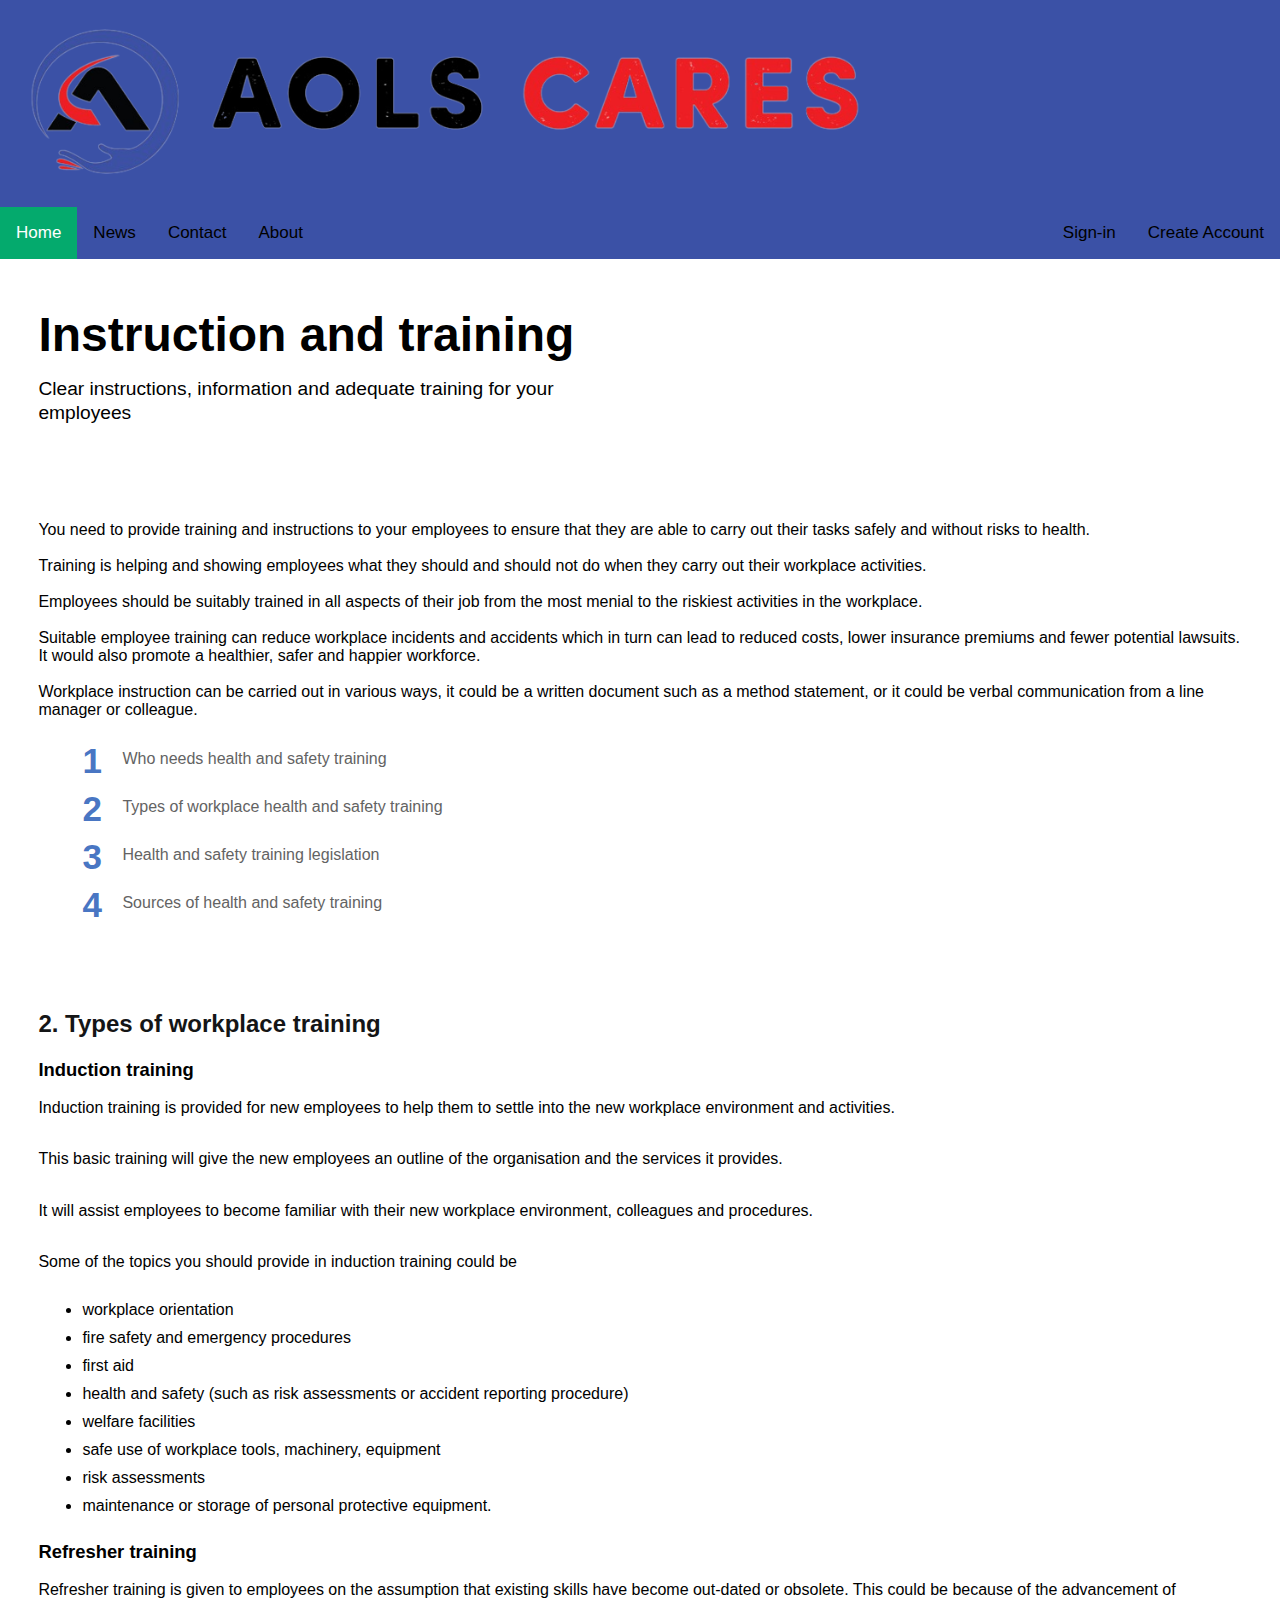
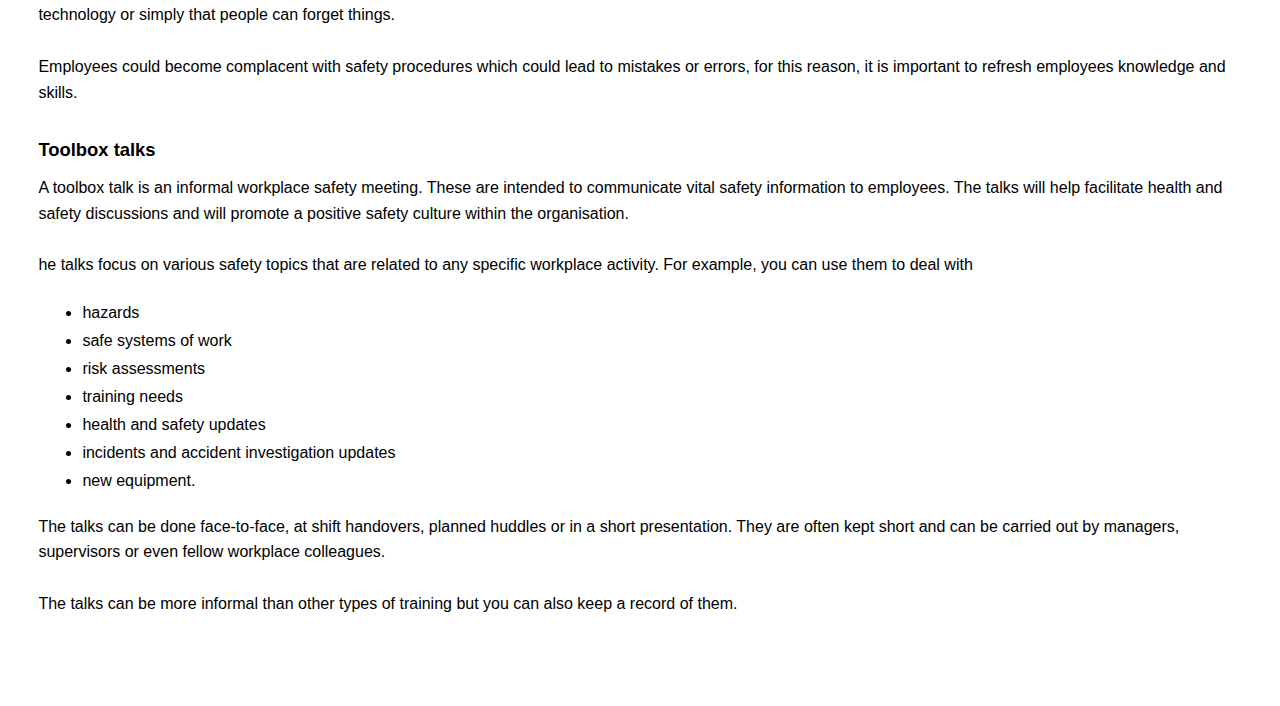
<file: index.html>
<!DOCTYPE html>
<html lang="en">
<head>
    <meta charset="UTF-8">
    <meta http-equiv="X-UA-Compatible" content="IE=edge">
    <meta name="viewport" content="width=device-width, initial-scale=1.0">
    <link rel="stylesheet" href="drawer.css">
    <link rel="stylesheet" href="style.css">
    <script type="module" src="drawer.js"></script>
    <title>Document</title>
</head>
<body>
    <!-- The sidebar -->
    <div id="header">
        <img id="header-img" src="Images/WhatsApp_Image_2022-06-06_at_1.02.49_PM__1_-removebg-preview.png" alt="">
    <div id="bar" style="display: flex; justify-content: space-between;">
<div id="mySidenav" class="sidenav">
    <a href="javascript:void(0)" class="closebtn" id="closebtn">&times;</a>
    <a class="active" href="#home">Home</a>
    <a href="#news">News</a>
    <a href="#contact">Contact</a>
    <a href="#about">About</a>

  </div> 
  <span id="openbtn"><img src="Images/ic_dehaze_white.png" alt=""></span>
  <div id="account">
    <a href="">Sign-in</a>
    <a href="">Create Account</a>
</div>
</div>
</div>

  <!-- Page content -->
  <div class="content">
    <div id="content-head">
        <div class="wrap">
            <div>
        <h1 id="head">Instruction and training</h1>
        <h2 id="sub-head">Clear instructions, information and adequate training for your employees</h2>
    </div>
</div>
</div>

<div id="context">
    <div class="wrap">
        <div>
    <p>You need to provide training and instructions to your employees to ensure that they are able to carry out their tasks safely and without risks to health. 
<br><br>
    Training is helping and showing employees what they should and should not do when they carry out their workplace activities. 
    <br><br>
    Employees should be suitably trained in all aspects of their job from the most menial to the riskiest activities in the workplace.
    <br><br>
    Suitable employee training can reduce workplace incidents and accidents which in turn can lead to reduced costs, lower insurance premiums and fewer potential lawsuits. It would also promote a healthier, safer and happier workforce. 
    <br><br>
    Workplace instruction can be carried out in various ways, it could be a written document such as a method statement, or it could be verbal communication from a line manager or colleague.</p>



<ol id="guide-nav">
    <li>
        <a title="Who needs health and safety training" href=# class="guide__nav-link">
            <span>Who needs health and safety training</span>
        </a>
    </li>
    <li>
        <a title="Types of workplace health and safety training" href=# class="guide__nav-link">
            <span>Types of workplace health and safety training</span>
        </a>
    </li>
    <li>
        <a title="Health and safety training legislation" href=# class="guide__nav-link">
            <span>Health and safety training legislation</span>
        </a>
    </li>
    <li>
        <a title="Sources of health and safety training" href=# class="guide__nav-link">
            <span>Sources of health and safety training</span>
        </a>
    </li>
</ol>

<div id="write-up" style="display:inline">
    <h2>2. Types of workplace training</h2>
    <h3>Induction training</h3>
    <p>Induction training is provided for new employees to help them to settle into the new workplace environment and activities.</p><p>This basic training will give the new employees an outline of the organisation and the services it provides.</p><p>It will assist employees to become familiar with their new workplace environment, colleagues and procedures.&nbsp;</p>
    <p>Some of the topics you should provide in induction training could be</p>
    
    <ul>
        <li>workplace orientation</li>
        <li>fire safety and emergency procedures</li>
        <li>first aid</li><li>health and safety (such as risk assessments or accident reporting procedure)<br></li>
        <li>welfare facilities</li>
        <li>safe use of workplace tools, machinery, equipment</li>
        <li>risk assessments</li>
        <li>maintenance or storage of personal protective equipment.</li>
    </ul>

   
    <h3>Refresher training</h3>
    <p>
        Refresher training is given to employees on the assumption that existing skills have become out-dated or obsolete. This could be because of the advancement of technology or simply that people can forget things.
    </p>
    <p>
        Employees could become complacent with safety procedures which could lead to mistakes or errors, for this reason, it is important to refresh employees knowledge and skills.
    </p>

<h3>Toolbox talks</h3>
<p>
    A toolbox talk is an informal workplace safety meeting. These are intended to communicate vital safety information to employees. The talks will help facilitate health and safety discussions and will promote a positive safety culture within the organisation.
</p>
<p>
    he talks focus on various safety topics that are related to any specific workplace activity. For example, you can use them to deal with
</p>

<ul>
    <li>hazards</li>
    <li>safe systems of work</li>
    <li>risk assessments</li>
    <li>training needs</li>
    <li>health and safety updates</li>
    <li>incidents and accident investigation updates</li>
    <li>new equipment.</li>
</ul>

<p>
    The talks can be done face-to-face, at shift handovers, planned huddles or in a short presentation. They are often kept short and can be carried out by managers, supervisors or even fellow workplace colleagues.
</p>
    <p>
        The talks can be more informal than other types of training but you can also keep a record of them.
    </p>
</div>
</div>
</div>
</div>
</body>
</html>
</file>
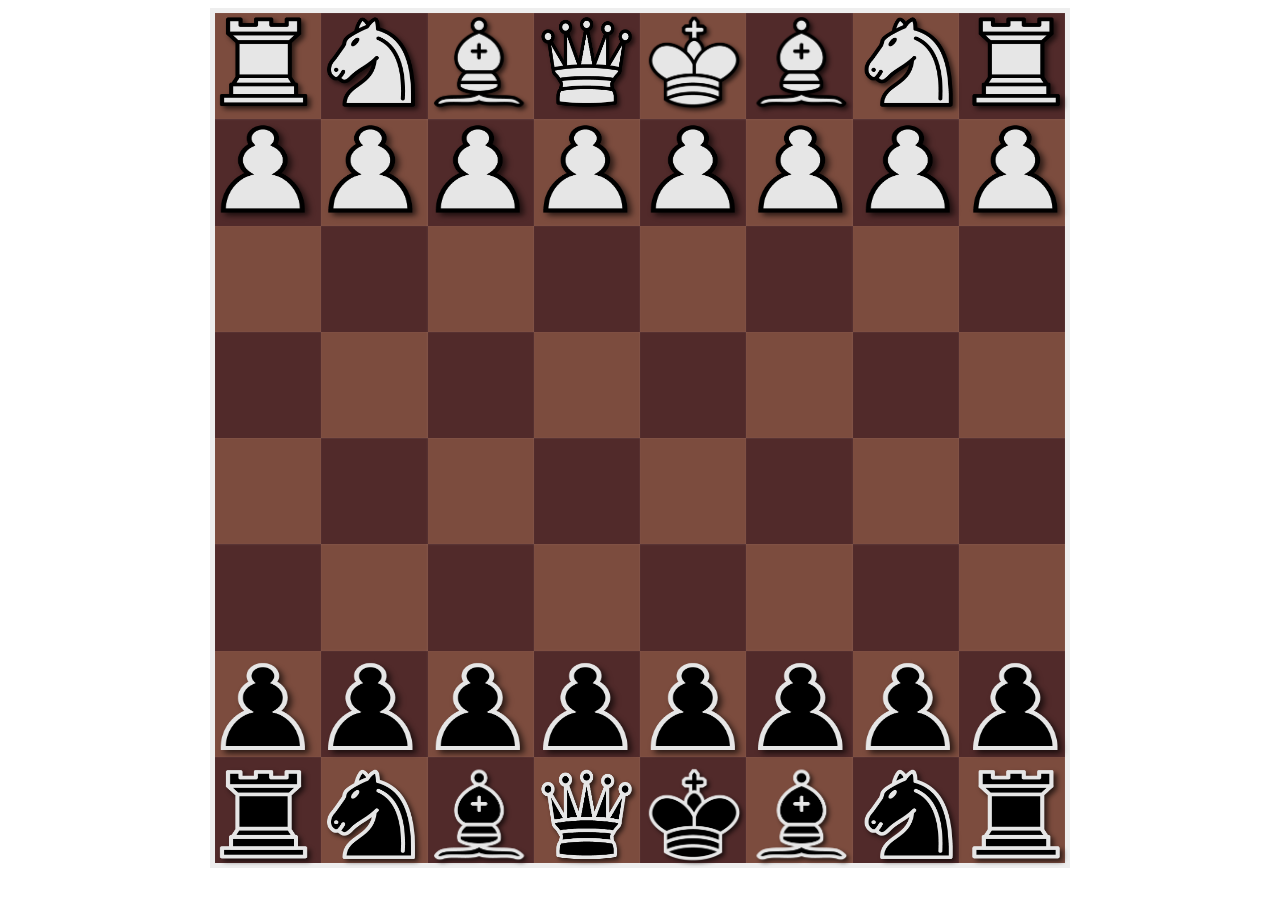
<file: Canvas Chess Game/index.html>
<!DOCTYPE html>
<html lang="en">
  <head>
    <meta charset="UTF-8" />
    <meta http-equiv="X-UA-Compatible" content="IE=edge" />
    <meta name="viewport" content="width=device-width, initial-scale=1.0" />
    <title>Document</title>
    <style>
      @font-face {
        font-family: "CustomFont";
        src: url("./Resources/PressStart2P-Regular.ttf") format("truetype");
      }
      body {
        display: flex;
        flex-direction: column;
        align-items: center;
      }
    </style>
  </head>
  <body>
    <canvas id="gameScreen"></canvas>
    <script src="GameBody.js"></script>
    <script src="piecesData.js"></script>
    <script src="Pieces.js"></script>
    <script src="getPieceMovementHint.js"></script>
    <script src="TouchListener.js"></script>
    <script src="MouseListener.js"></script>
    <script src="Game.js"></script>
    <script src="index.js"></script>
  </body>
</html>
</file>
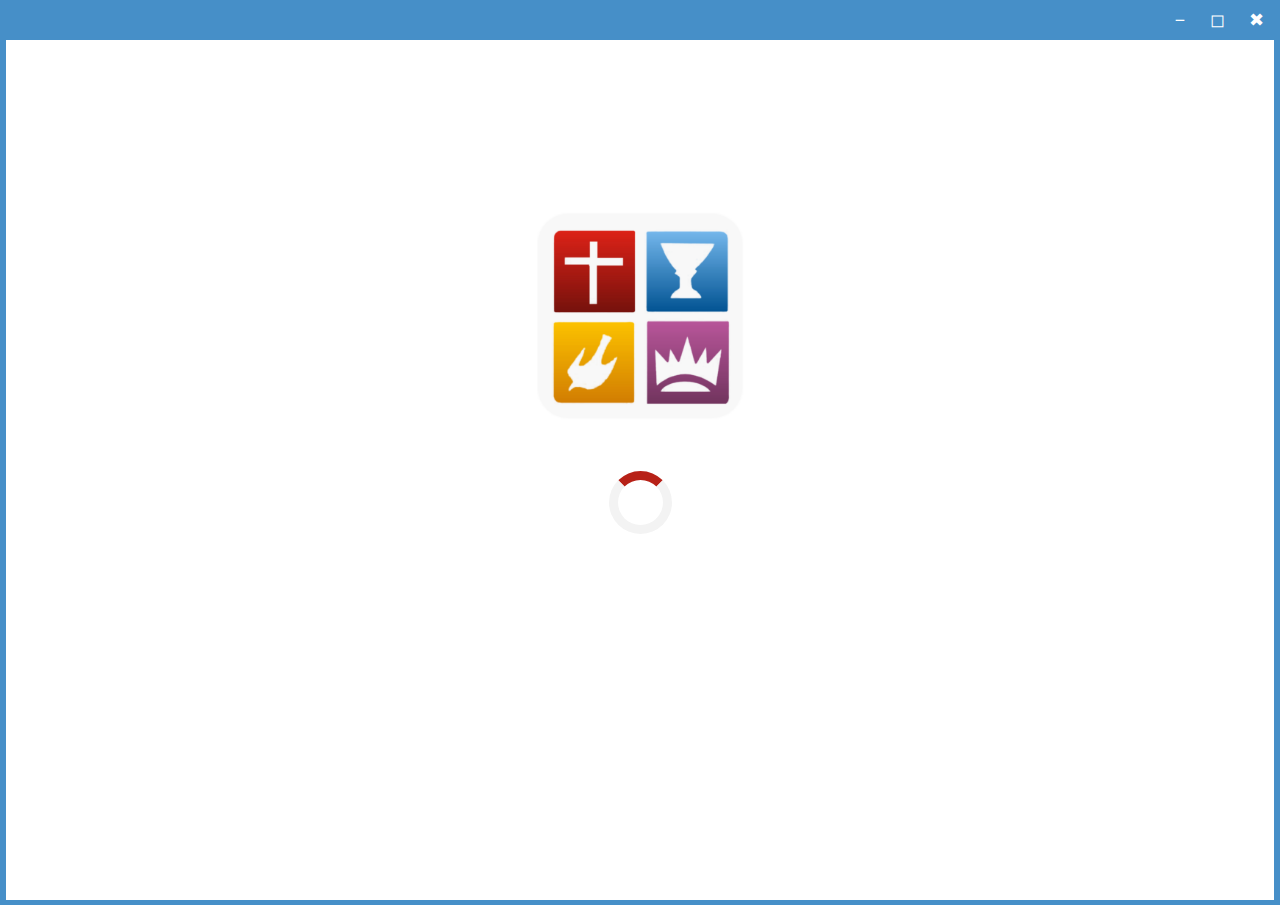
<file: Fgc-Admin/index.html>
<!DOCTYPE html>
<html lang="en">
<head>
    <meta charset="UTF-8">
    <meta http-equiv="X-UA-Compatible" content="IE=edge">
    <meta name="viewport" content="width=device-width, initial-scale=1.0">
    <title>Document</title>
    <link rel="stylesheet" href="index.css">
    <script src="index.js"></script>
    <script src="appFunctions.js" defer type="module"></script>
</head>
<body>
    <div id="body">
        <nav id="top_nav">
            <div class="left-nav">
            </div>
            <div class="right-nav">
              <span class="nav-link" id="minimize">&minus;</span>
              <span class="nav-link" id="maximize">&EmptySmallSquare;</span>
              <span class="nav-link" id="close-app">&#10006;</span>
            </div>
        </nav>
        <div id="main-body">
<img src="Icons/logo_2.png" alt="">
<div id="loader"></div>
        </div>
    </div>
</body>
</html>
</file>
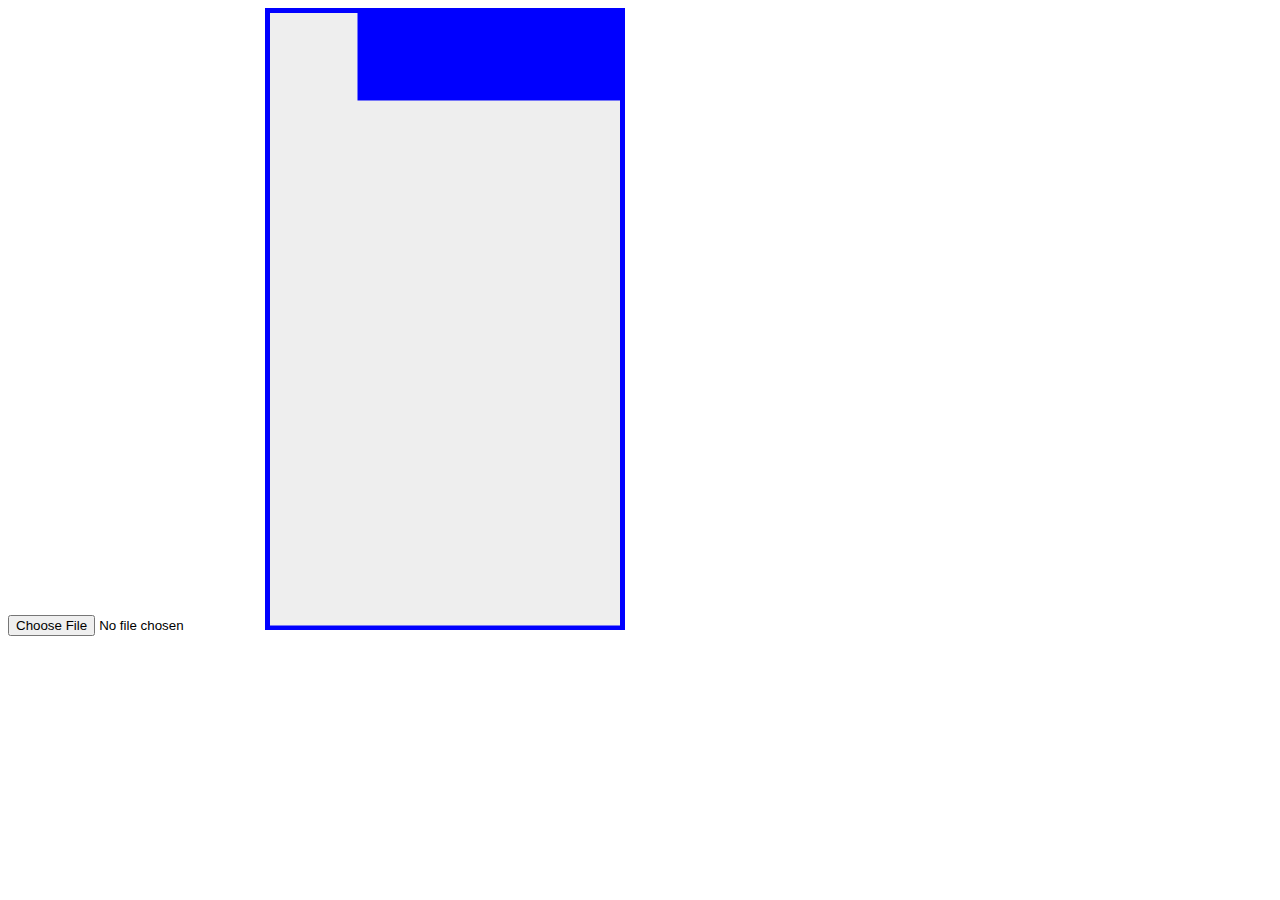
<file: Image Slide Puzzle/index.html>
<!DOCTYPE html>
<html lang="en">
  <head>
    <meta charset="UTF-8" />
    <meta http-equiv="X-UA-Compatible" content="IE=edge" />
    <meta name="viewport" content="width=device-width, initial-scale=1.0" />
    <title>Document</title>
  </head>
  <body>
    <input type="file" name="Pick Image" id="imagePicker" />
    <canvas id="gameScreen"></canvas>
    <script src="GameBody.js"></script>
    <script src="Tiles.js"></script>
    <script src="TouchListener.js"></script>
    <script src="MouseListener.js"></script>
    <script src="Game.js"></script>
    <script src="index.js"></script>
  </body>
</html>
</file>
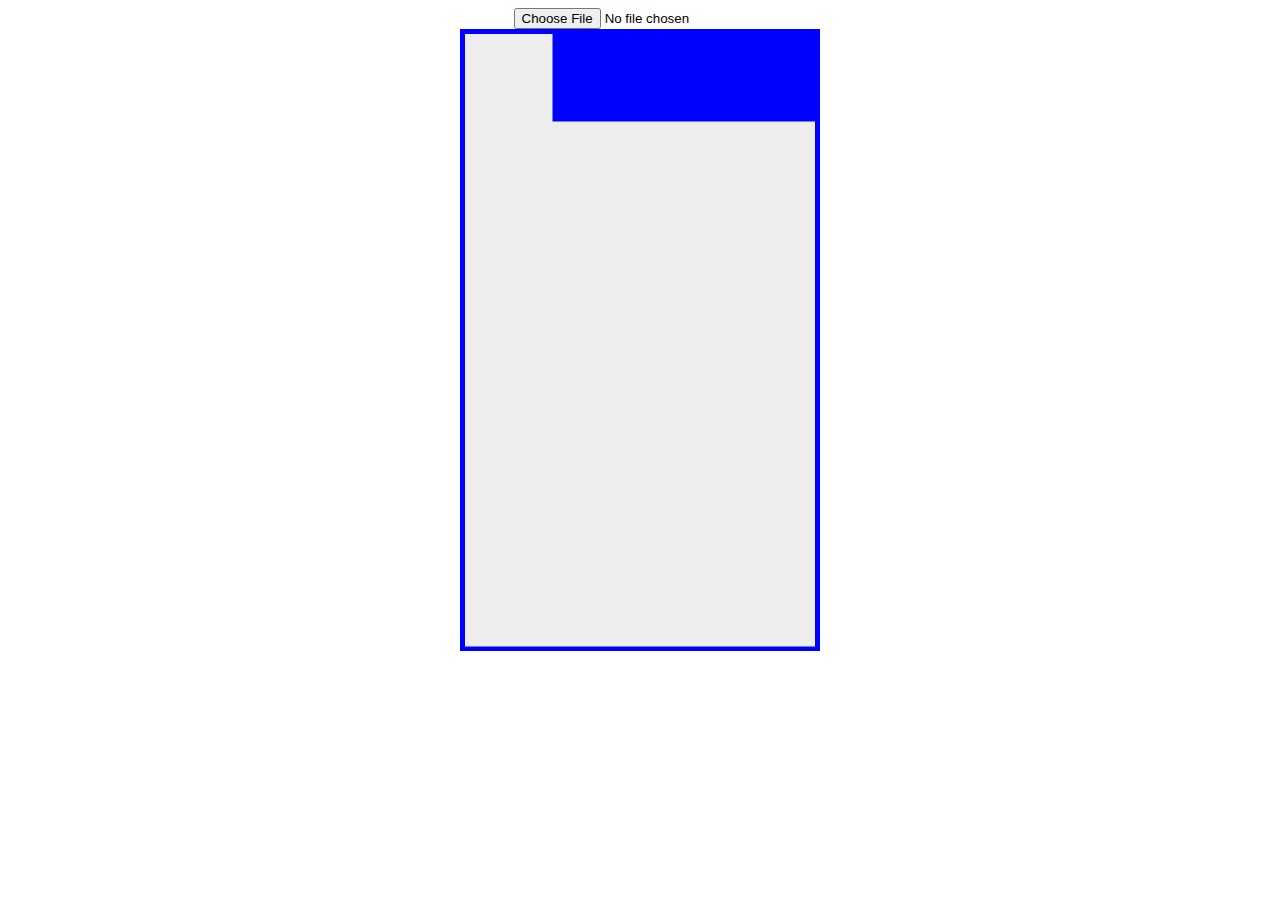
<file: Image Slide Puzzle/Image Slide Puzzle/index.html>
<!DOCTYPE html>
<html lang="en">
  <head>
    <meta charset="UTF-8" />
    <meta http-equiv="X-UA-Compatible" content="IE=edge" />
    <meta name="viewport" content="width=device-width, initial-scale=1.0" />
    <title>Document</title>
    <style>
      body {
        display: flex;
        flex-direction: column;
        align-items: center;
      }
    </style>
  </head>
  <body>
    <input type="file" name="Pick Image" id="imagePicker" />
    <canvas id="gameScreen"></canvas>
    <script src="GameBody.js"></script>
    <script src="Tiles.js"></script>
    <script src="TouchListener.js"></script>
    <script src="MouseListener.js"></script>
    <script src="Game.js"></script>
    <script src="index.js"></script>
  </body>
</html>
</file>
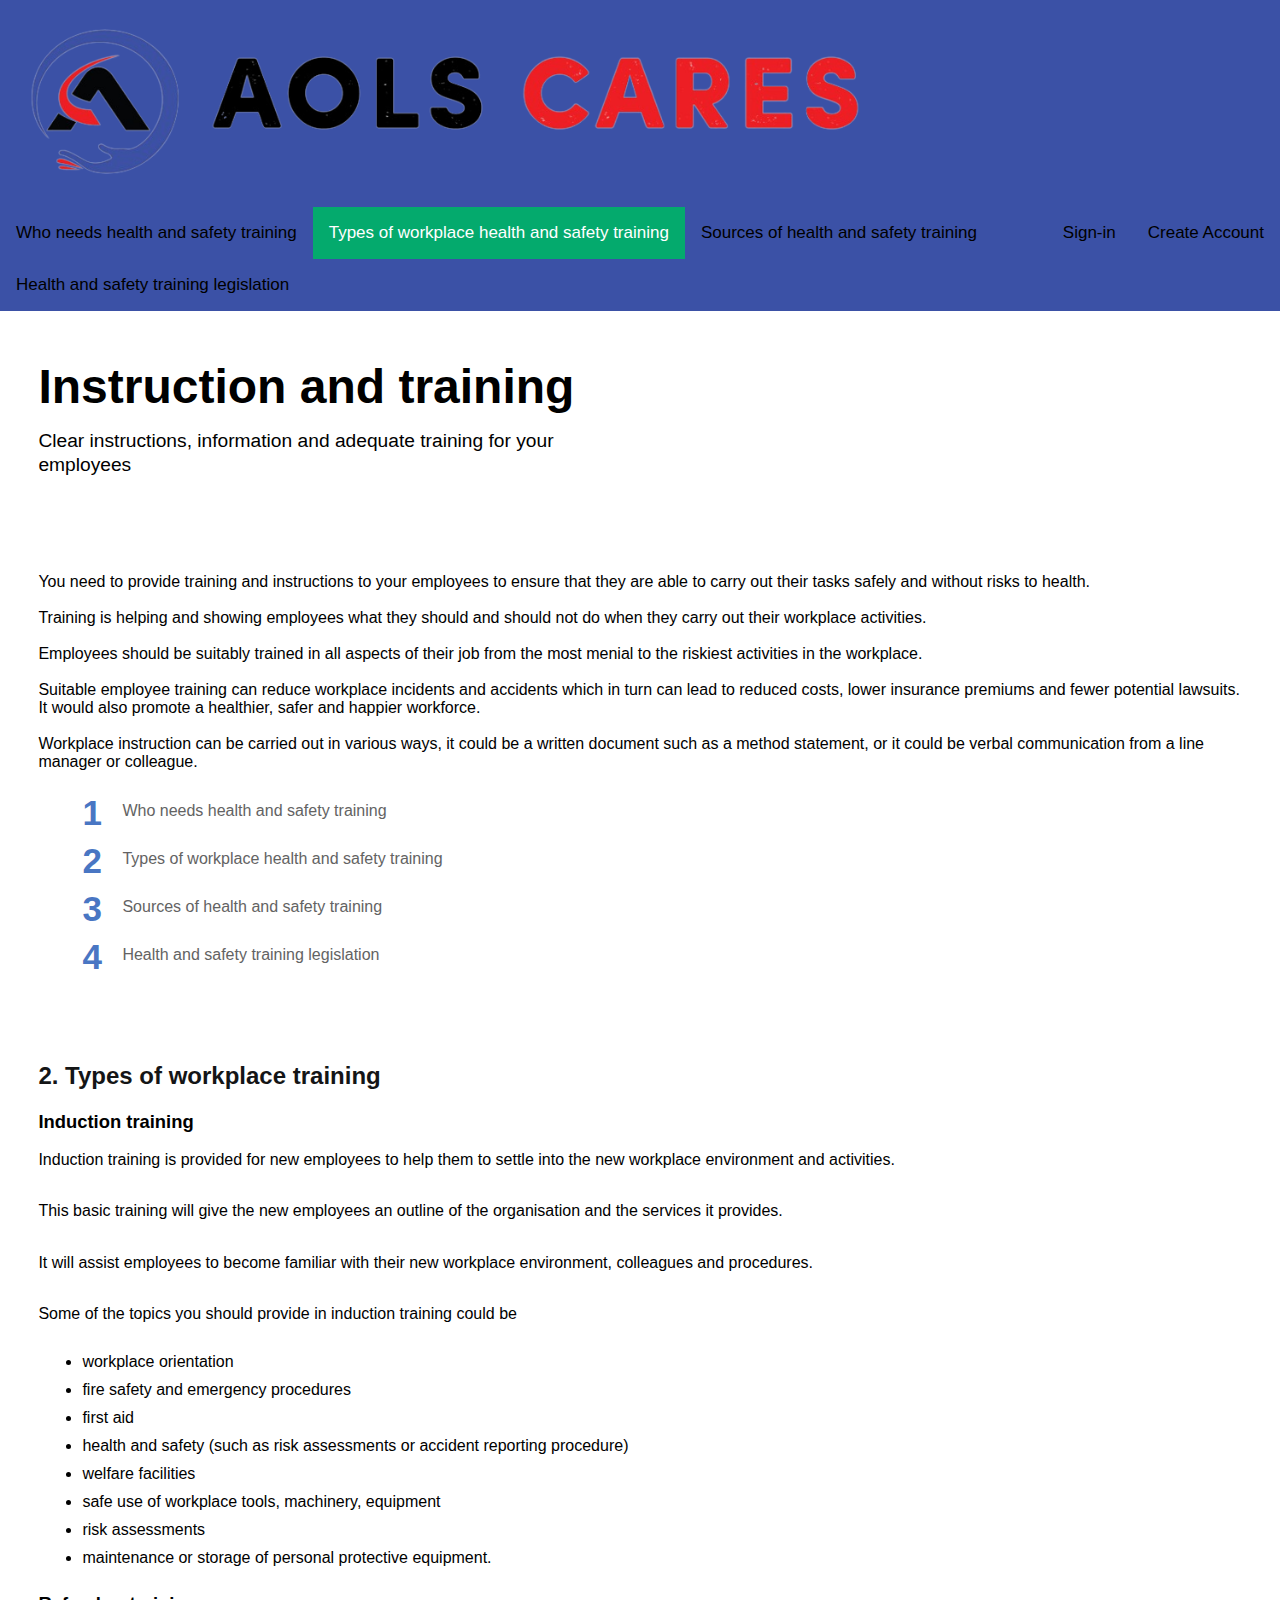
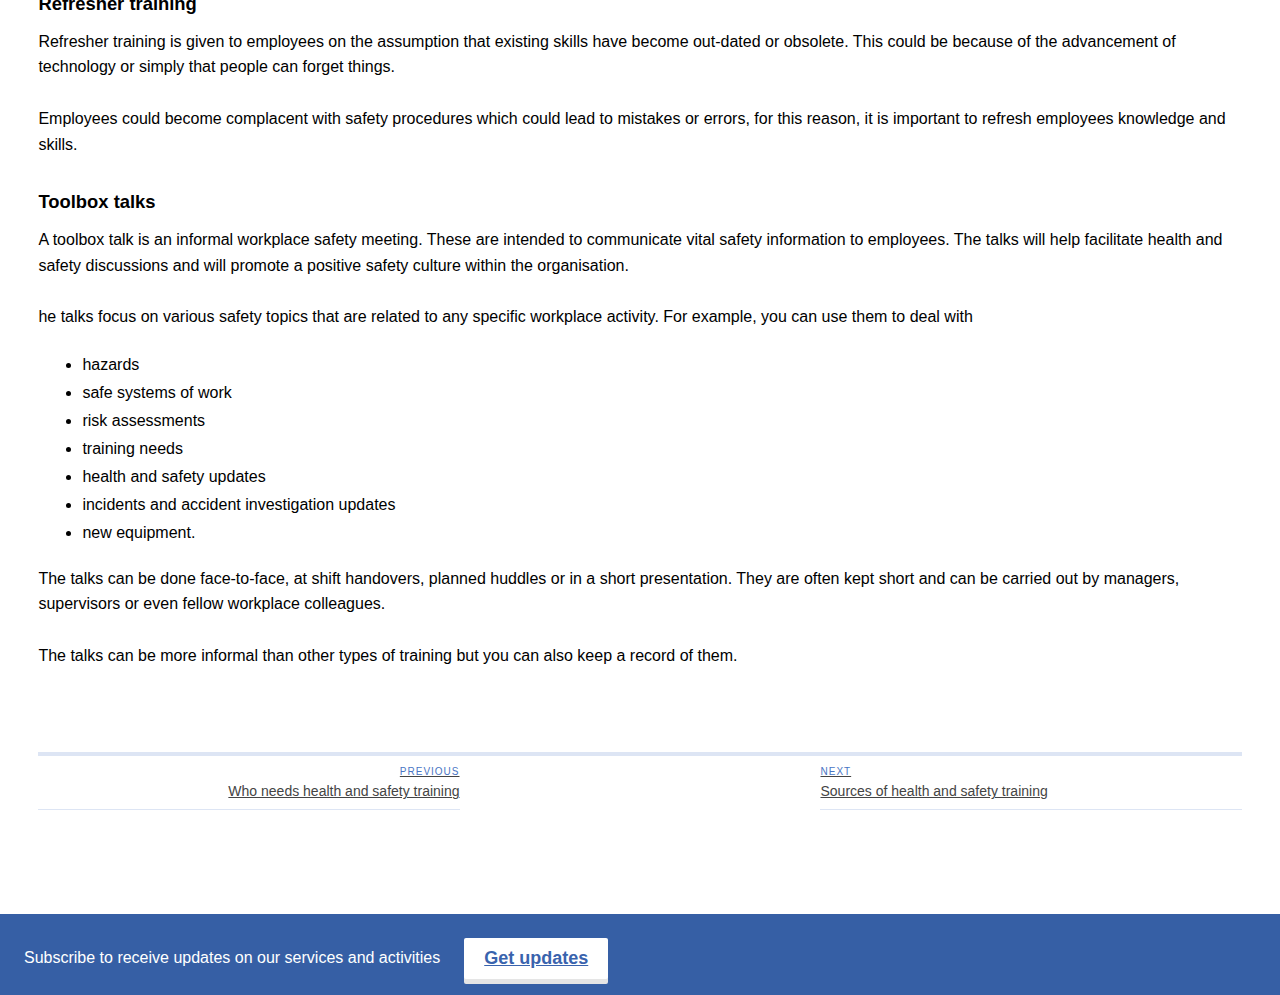
<file: page2.html>
<!DOCTYPE html>
<html lang="en">
<head>
    <meta charset="UTF-8">
    <meta http-equiv="X-UA-Compatible" content="IE=edge">
    <meta name="viewport" content="width=device-width, initial-scale=1.0">
    <link rel="stylesheet" href="drawer.css">
    <link rel="stylesheet" href="style.css">
    <script type="module" src="drawer.js"></script>
    <title>Aols Care</title>
</head>
<body>
    <!-- The sidebar -->
    <div id="header">
        <img id="header-img" src="Images/WhatsApp_Image_2022-06-06_at_1.02.49_PM__1_-removebg-preview.png" alt="">
    <div id="bar" style="display: flex; justify-content: space-between;">
<div id="mySidenav" class="sidenav">
    <a href="javascript:void(0)" class="closebtn" id="closebtn">&times;</a>
    <a title="Who needs health and safety training" href="index.html">
        Who needs health and safety training
       </a>
       <a title="Types of workplace health and safety training" href="page2.html" class="active">
         Types of workplace health and safety training
       </a>
       <a title="Sources of health and safety training" href="page3.html">
           Sources of health and safety training
       </a>
       <a title="Health and safety training legislation" href="page4.html">
         Health and safety training legislation
       </a>

  </div> 
  <span id="openbtn"><img src="Images/ic_dehaze_white.png" alt=""></span>
  <div id="account">
    <a href="">Sign-in</a>
    <a href="">Create Account</a>
</div>
</div>
</div>

  <!-- Page content -->
  <div class="content">
    <div id="content-head">
        <div class="wrap">
            <div>
        <h1 id="head">Instruction and training</h1>
        <h2 id="sub-head">Clear instructions, information and adequate training for your employees</h2>
    </div>
</div>
</div>

<div id="context">
    <div class="wrap">
        <div>
          


    <p>You need to provide training and instructions to your employees to ensure that they are able to carry out their tasks safely and without risks to health. 
<br><br>
    Training is helping and showing employees what they should and should not do when they carry out their workplace activities. 
    <br><br>
    Employees should be suitably trained in all aspects of their job from the most menial to the riskiest activities in the workplace.
    <br><br>
    Suitable employee training can reduce workplace incidents and accidents which in turn can lead to reduced costs, lower insurance premiums and fewer potential lawsuits. It would also promote a healthier, safer and happier workforce. 
    <br><br>
    Workplace instruction can be carried out in various ways, it could be a written document such as a method statement, or it could be verbal communication from a line manager or colleague.</p>



<ol id="guide-nav">
    <li>
        <a title="Who needs health and safety training" href="index.html" class="guide__nav-link">
            <span>Who needs health and safety training</span>
        </a>
    </li>
    <li>
        <a title="Types of workplace health and safety training" href="page2.html" class="guide__nav-link">
            <span>Types of workplace health and safety training</span>
        </a>
    </li>  
    <li>
        <a title="Sources of health and safety training" href="page3.html" class="guide__nav-link">
            <span>Sources of health and safety training</span>
        </a>
    </li>
    <li>
        <a title="Health and safety training legislation" href="page4.html" class="guide__nav-link">
            <span>Health and safety training legislation</span>
        </a>
    </li>
  
</ol>

<div id="write-up" style="display:inline">
    <h2>2. Types of workplace training</h2>
    <h3>Induction training</h3>
    <p>Induction training is provided for new employees to help them to settle into the new workplace environment and activities.</p><p>This basic training will give the new employees an outline of the organisation and the services it provides.</p><p>It will assist employees to become familiar with their new workplace environment, colleagues and procedures.&nbsp;</p>
    <p>Some of the topics you should provide in induction training could be</p>
    
    <ul>
        <li>workplace orientation</li>
        <li>fire safety and emergency procedures</li>
        <li>first aid</li><li>health and safety (such as risk assessments or accident reporting procedure)<br></li>
        <li>welfare facilities</li>
        <li>safe use of workplace tools, machinery, equipment</li>
        <li>risk assessments</li>
        <li>maintenance or storage of personal protective equipment.</li>
    </ul>

   
    <h3>Refresher training</h3>
    <p>
        Refresher training is given to employees on the assumption that existing skills have become out-dated or obsolete. This could be because of the advancement of technology or simply that people can forget things.
    </p>
    <p>
        Employees could become complacent with safety procedures which could lead to mistakes or errors, for this reason, it is important to refresh employees knowledge and skills.
    </p>

<h3>Toolbox talks</h3>
<p>
    A toolbox talk is an informal workplace safety meeting. These are intended to communicate vital safety information to employees. The talks will help facilitate health and safety discussions and will promote a positive safety culture within the organisation.
</p>
<p>
    he talks focus on various safety topics that are related to any specific workplace activity. For example, you can use them to deal with
</p>

<ul>
    <li>hazards</li>
    <li>safe systems of work</li>
    <li>risk assessments</li>
    <li>training needs</li>
    <li>health and safety updates</li>
    <li>incidents and accident investigation updates</li>
    <li>new equipment.</li>
</ul>

<p>
    The talks can be done face-to-face, at shift handovers, planned huddles or in a short presentation. They are often kept short and can be carried out by managers, supervisors or even fellow workplace colleagues.
</p>
    <p>
        The talks can be more informal than other types of training but you can also keep a record of them.
    </p>
</div>

<div class="next-prev__wrapper">
    <a title="Who needs health and safety training" href="index.html" class="guide__prev-btn">
        <span class="prev">Previous</span>
        <span class="prev__title">Who needs health and safety training</span>
    </a>	
        <a title="Sources of health and safety training" href="page3.html" class="guide__next-btn">
            <span class="next">Next</span>
            <span class="next__title">Sources of health and safety training</span>
        </a>
    </div>
</div>
</div>
</div>

<footer>
    <div class="wrap-newsletter">
        <div class="wrap-noindex">
            <div class="newsletter">
                <div class="left">
                    <p class="push--right">Subscribe to receive updates on our services and activities</p>
                    <a class="alt-btn" href="#">Get updates</a>
                </div>
            </div>
        </div>
    </div>

</footer>
  </div>
</body>
</html>
</file>
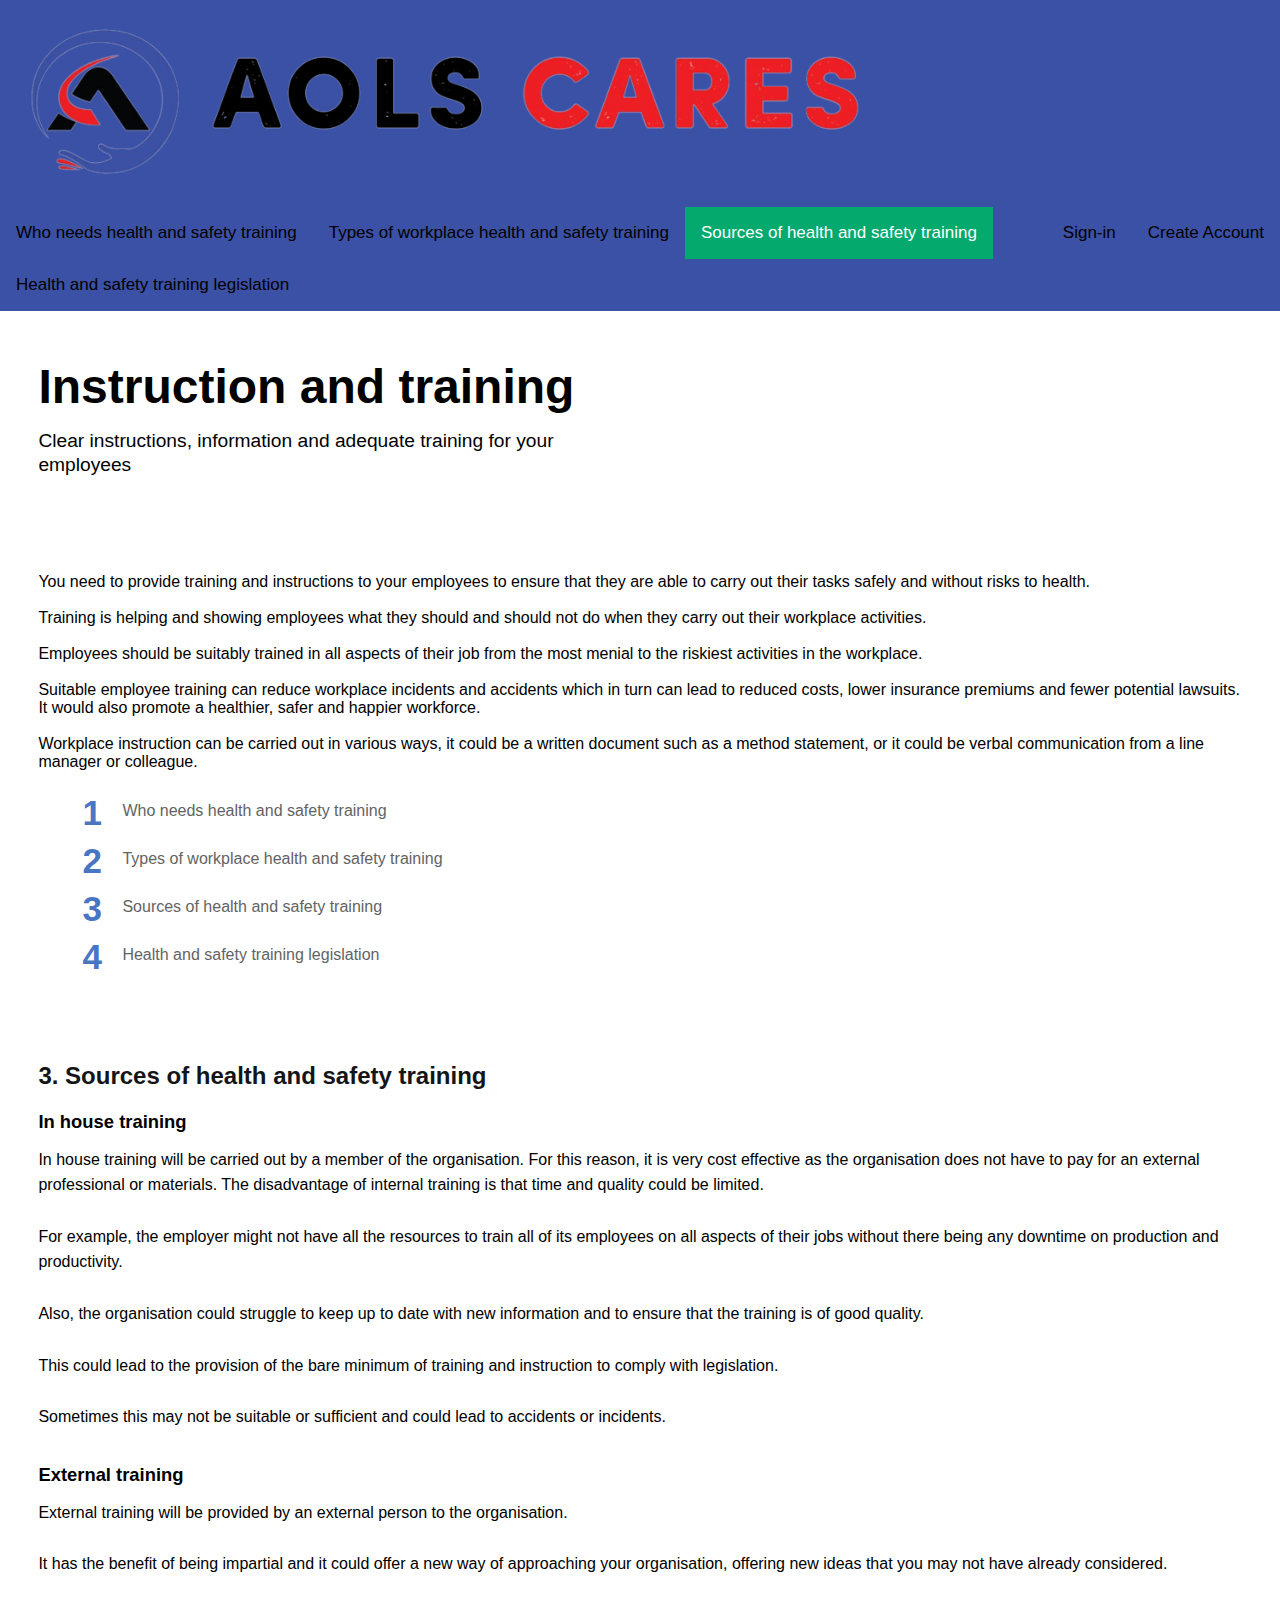
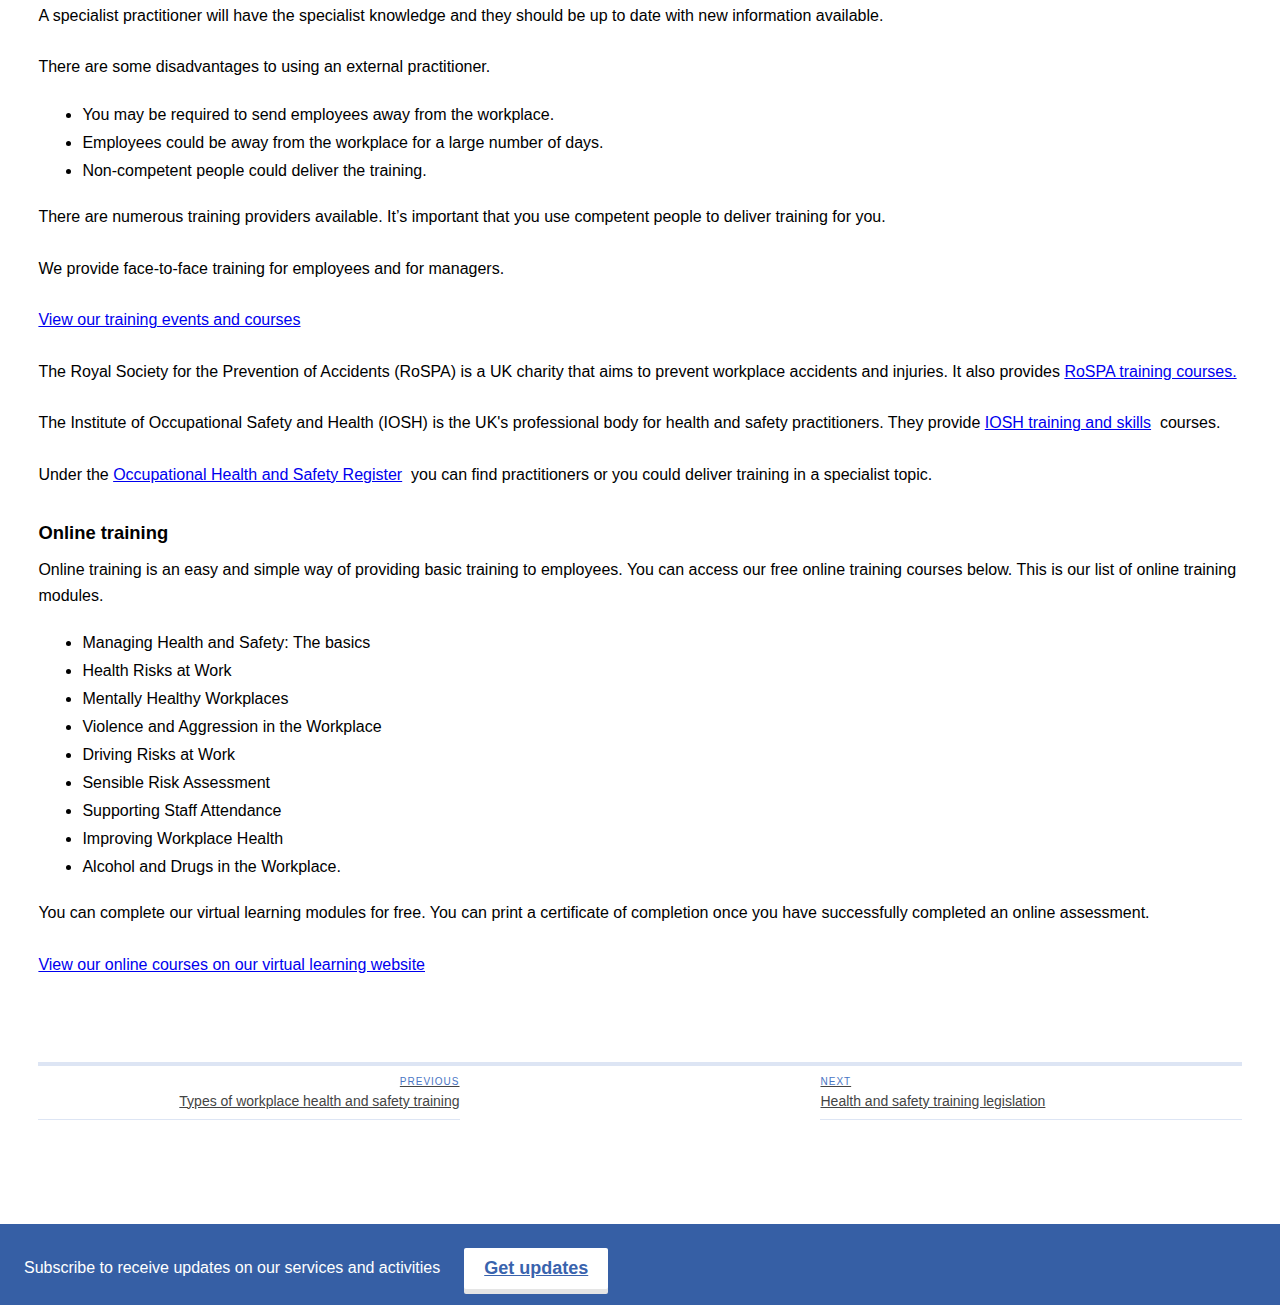
<file: page3.html>
<!DOCTYPE html>
<html lang="en">
<head>
    <meta charset="UTF-8">
    <meta http-equiv="X-UA-Compatible" content="IE=edge">
    <meta name="viewport" content="width=device-width, initial-scale=1.0">
    <link rel="stylesheet" href="drawer.css">
    <link rel="stylesheet" href="style.css">
    <script type="module" src="drawer.js"></script>
    <title>Aols Care</title>
</head>
<body>
    <!-- The sidebar -->
    <div id="header">
        <img id="header-img" src="Images/WhatsApp_Image_2022-06-06_at_1.02.49_PM__1_-removebg-preview.png" alt="">
    <div id="bar" style="display: flex; justify-content: space-between;">
<div id="mySidenav" class="sidenav">
    <a href="javascript:void(0)" class="closebtn" id="closebtn">&times;</a>
    <a title="Who needs health and safety training" href="index.html">
        Who needs health and safety training
       </a>
       <a title="Types of workplace health and safety training" href="page2.html">
         Types of workplace health and safety training
       </a>
       <a title="Sources of health and safety training" href="page3.html" class="active">
           Sources of health and safety training
       </a>
       <a title="Health and safety training legislation" href="page4.html" >
         Health and safety training legislation
       </a>

  </div> 
  <span id="openbtn"><img src="Images/ic_dehaze_white.png" alt=""></span>
  <div id="account">
    <a href="">Sign-in</a>
    <a href="">Create Account</a>
</div>
</div>
</div>

  <!-- Page content -->
  <div class="content">
    <div id="content-head">
        <div class="wrap">
            <div>
        <h1 id="head">Instruction and training</h1>
        <h2 id="sub-head">Clear instructions, information and adequate training for your employees</h2>
    </div>
</div>
</div>

<div id="context">
    <div class="wrap">
        <div>
          


    <p>You need to provide training and instructions to your employees to ensure that they are able to carry out their tasks safely and without risks to health. 
<br><br>
    Training is helping and showing employees what they should and should not do when they carry out their workplace activities. 
    <br><br>
    Employees should be suitably trained in all aspects of their job from the most menial to the riskiest activities in the workplace.
    <br><br>
    Suitable employee training can reduce workplace incidents and accidents which in turn can lead to reduced costs, lower insurance premiums and fewer potential lawsuits. It would also promote a healthier, safer and happier workforce. 
    <br><br>
    Workplace instruction can be carried out in various ways, it could be a written document such as a method statement, or it could be verbal communication from a line manager or colleague.</p>




    <ol id="guide-nav">
        <li>
            <a title="Who needs health and safety training" href="index.html" class="guide__nav-link">
                <span>Who needs health and safety training</span>
            </a>
        </li>
        <li>
            <a title="Types of workplace health and safety training" href="page2.html" class="guide__nav-link">
                <span>Types of workplace health and safety training</span>
            </a>
        </li>  
        <li>
            <a title="Sources of health and safety training" href="page3.html" class="guide__nav-link">
                <span>Sources of health and safety training</span>
            </a>
        </li>
        <li>
            <a title="Health and safety training legislation" href="page4.html" class="guide__nav-link">
                <span>Health and safety training legislation</span>
            </a>
        </li>
      
    </ol>

<div id="write-up" style="display:inline">
<h2>3.&nbsp;Sources of health and safety training</h2>
<h3>In&nbsp;house training</h3>
<p>
    In&nbsp;house training will be carried out by a member of the organisation. For this reason, it is very cost effective as the organisation does not have to pay for an external professional or materials. The disadvantage of internal training is that time and quality could be limited.
</p>
    <p>
        For example, the employer might not have all the resources to train all of its employees on all aspects of their jobs without there being any downtime on production and productivity.
    </p>
        <p>
            Also, the organisation could struggle to keep up to date with new information and to ensure that the training is of good quality.
        </p>
        <p>
            This could lead to the provision of the bare minimum of training and instruction to comply with legislation.
        </p>
        <p>Sometimes this may not be suitable or sufficient and could lead to accidents or incidents.
        </p>
        
        <h3>External training</h3>
        <p>
            External training will be provided by an external person to the organisation.
        </p>
        <p>
            It has the benefit of being impartial and it could offer a new way of approaching your organisation, offering new ideas that you may not have already considered.
        </p>
        <p>
            A specialist practitioner will have the specialist knowledge and they should be up to date with new information available.
        </p>
        <p>
            There are some disadvantages to using an external practitioner.
        </p>

        <ul>
            <li>You may be required to send employees away from the workplace.</li>
            <li>Employees could be away from the workplace for a large number of days.</li>
            <li>Non-competent people could deliver the training.</li>
        </ul>
        
        <p>
            There are numerous training providers available. It’s important that you use competent people to deliver training for you.
        </p>
        <p>
            We provide face-to-face training for employees and for managers.
        </p>
    <p> 
        <a class="cta-button" href="/training-and-events/Pages/training-and-events.aspx">View our training events and courses</a></p>
        <p>
            The Royal Society for the Prevention of Accidents (RoSPA) is a UK charity that aims to prevent workplace accidents and injuries. It also provides
             <a class="link-ext" href="https://www.engageinlearning.com/health-and-safety-rospa/?utm_term=rospa%20training&amp;utm_campaign=Health+Safety+Rospa&amp;utm_source=adwords&amp;utm_medium=ppc&amp;hsa_tgt=kwd-167642800334&amp;hsa_grp=36295241954&amp;hsa_src=g&amp;hsa_net=adwords&amp;hsa_mt=e&amp;hsa_ver=3&amp;hsa_ad=2440427">RoSPA training courses.</a>
            </p>
            
            <p>The Institute of Occupational Safety and Health (IOSH) is the UK's professional body for health and safety practitioners. They provide
                 <a class="link-ext" href="https://www.iosh.co.uk/training.aspx">IOSH training and skills</a>
                 &nbsp;courses.&nbsp;</p>
                 
                 <p>Under the
                      <a class="link-ext" href="https://www.oshcr.org/search-results/">Occupational Health and Safety Register</a>
                      &nbsp;you can find practitioners or you could deliver training in a specialist topic.
                    </p>
                    
                    <h3>Online training</h3>
                    <p>
                        Online training is an easy and simple way of providing basic training to employees. You can access our free online training courses below. This is our list of online training modules.
                    </p>
                    <ul>
                        <li>Managing Health and Safety: The basics</li>
                        <li>Health Risks at Work</li>
                        <li>Mentally Healthy Workplaces</li>
                        <li>Violence and Aggression in the Workplace</li>
                        <li>Driving Risks at Work</li>
                        <li>Sensible Risk Assessment</li>
                        <li>Supporting Staff Attendance</li>
                        <li>Improving Workplace Health</li>
                <li>Alcohol and Drugs in the Workplace.</li>
            </ul>
        <p>
            You can complete our virtual learning modules for free. You can print a certificate of completion once you have successfully completed an online assessment.</p><p>
        <a class="cta-button" href="https://elearning.healthscotland.com/course/index.php?categoryid=116">View our online courses on our virtual learning website</a></p>
</div>

<div class="next-prev__wrapper">
    <a title="Types of workplace health and safety training" href="page2.html" class="guide__prev-btn">
        <span class="prev">Previous</span>
        <span class="prev__title">Types of workplace health and safety training</span>
    </a>	
        <a title="Health and safety training legislation" href="page4.html" class="guide__next-btn">
            <span class="next">Next</span>
            <span class="next__title">Health and safety training legislation </span>
        </a>
    </div>
</div>
</div>
</div>

<footer>
    <div class="wrap-newsletter">
        <div class="wrap-noindex">
            <div class="newsletter">
                <div class="left">
                    <p class="push--right">Subscribe to receive updates on our services and activities</p>
                    <a class="alt-btn" href="#">Get updates</a>
                </div>
            </div>
        </div>
    </div>

</footer>
  </div>
</body>
</html>
</file>
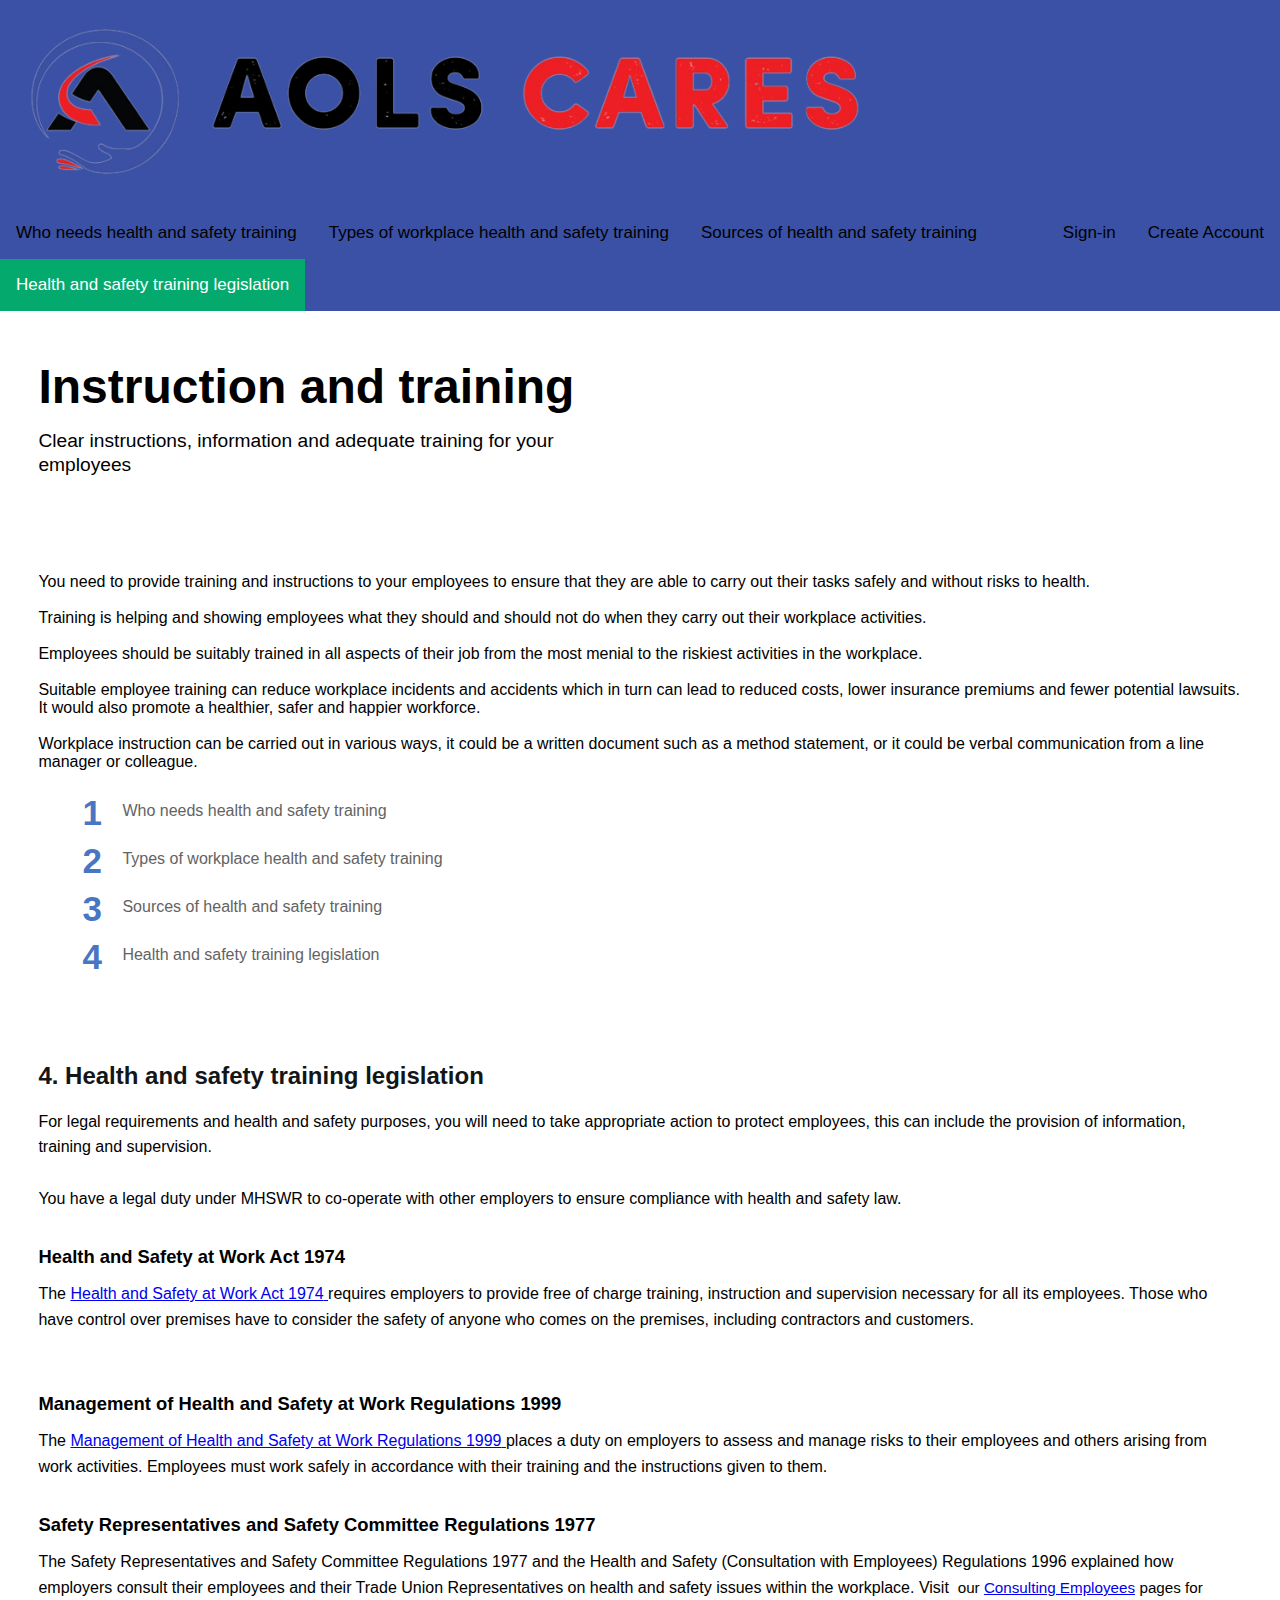
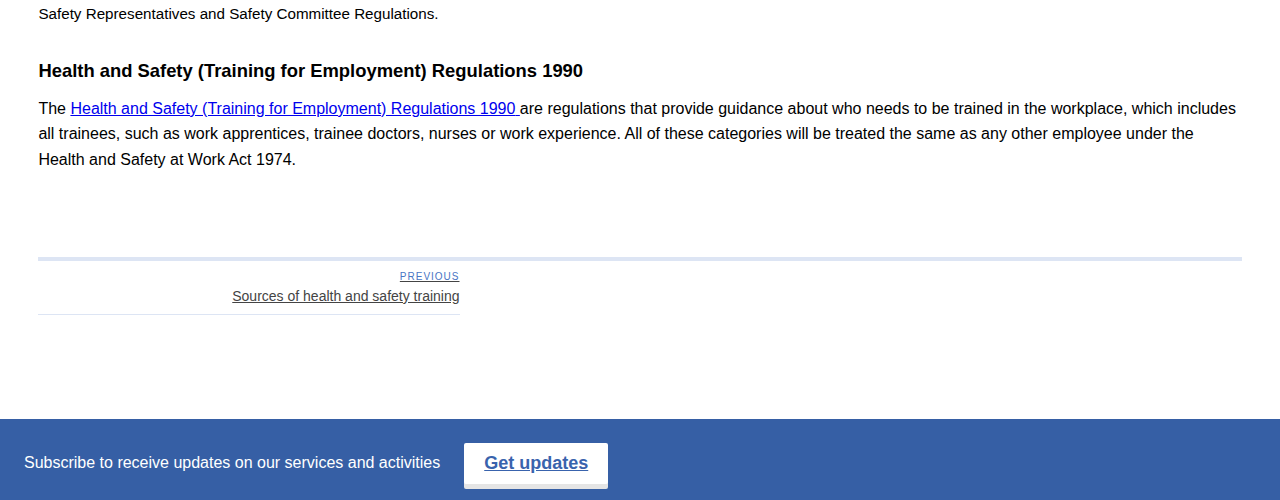
<file: page4.html>
<!DOCTYPE html>
<html lang="en">
<head>
    <meta charset="UTF-8">
    <meta http-equiv="X-UA-Compatible" content="IE=edge">
    <meta name="viewport" content="width=device-width, initial-scale=1.0">
    <link rel="stylesheet" href="drawer.css">
    <link rel="stylesheet" href="style.css">
    <script type="module" src="drawer.js"></script>
    <title>Aols Care</title>
</head>
<body>
    <!-- The sidebar -->
    <div id="header">
        <img id="header-img" src="Images/WhatsApp_Image_2022-06-06_at_1.02.49_PM__1_-removebg-preview.png" alt="">
    <div id="bar" style="display: flex; justify-content: space-between;">
<div id="mySidenav" class="sidenav">
    <a href="javascript:void(0)" class="closebtn" id="closebtn">&times;</a>
        <a title="Who needs health and safety training" href="index.html">
         Who needs health and safety training
        </a>
        <a title="Types of workplace health and safety training" href="page2.html">
          Types of workplace health and safety training
        </a>
        <a title="Sources of health and safety training" href="page3.html">
            Sources of health and safety training
        </a>
        <a title="Health and safety training legislation" href="page4.html" class="active">
          Health and safety training legislation
        </a>
  </div> 
  <span id="openbtn"><img src="Images/ic_dehaze_white.png" alt=""></span>
  <div id="account">
    <a href="">Sign-in</a>
    <a href="">Create Account</a>
</div>
</div>
</div>

  <!-- Page content -->
  <div class="content">
    <div id="content-head">
        <div class="wrap">
            <div>
        <h1 id="head">Instruction and training</h1>
        <h2 id="sub-head">Clear instructions, information and adequate training for your employees</h2>
    </div>
</div>
</div>

<div id="context">
    <div class="wrap">
        <div>
          


    <p>You need to provide training and instructions to your employees to ensure that they are able to carry out their tasks safely and without risks to health. 
<br><br>
    Training is helping and showing employees what they should and should not do when they carry out their workplace activities. 
    <br><br>
    Employees should be suitably trained in all aspects of their job from the most menial to the riskiest activities in the workplace.
    <br><br>
    Suitable employee training can reduce workplace incidents and accidents which in turn can lead to reduced costs, lower insurance premiums and fewer potential lawsuits. It would also promote a healthier, safer and happier workforce. 
    <br><br>
    Workplace instruction can be carried out in various ways, it could be a written document such as a method statement, or it could be verbal communication from a line manager or colleague.</p>




    <ol id="guide-nav">
        <li>
            <a title="Who needs health and safety training" href="index.html" class="guide__nav-link">
                <span>Who needs health and safety training</span>
            </a>
        </li>
        <li>
            <a title="Types of workplace health and safety training" href="page2.html" class="guide__nav-link">
                <span>Types of workplace health and safety training</span>
            </a>
        </li>  
        <li>
            <a title="Sources of health and safety training" href="page3.html" class="guide__nav-link">
                <span>Sources of health and safety training</span>
            </a>
        </li>
        <li>
            <a title="Health and safety training legislation" href="page4.html" class="guide__nav-link">
                <span>Health and safety training legislation</span>
            </a>
        </li>
      
    </ol>

<div id="write-up" style="display:inline">
    <h2>4. Health and safety training legislation</h2>
    <p>
        For legal requirements and health and safety purposes, you will need to take appropriate action to protect employees, this can include the provision of information, training and supervision.
         </p>
         <p>
             You have a legal duty under MHSWR to co-operate with other employers to ensure compliance with health and safety law.
</p>
<h3>Health and Safety at Work Act 1974</h3>
<p>The <a href="http://www.hse.gov.uk/legislation/hswa.htm"> 
       <span class="ms-rteStyle-cta-ext">Health and Safety at Work Act 1974</span>
    </a> requires employers to provide free of charge training, instruction and supervision necessary for all its employees. Those who have control over premises have to consider the safety of anyone who comes on the premises, including contractors and customers.
 </p>
 <p></p>

 <h3>Management of Health and Safety at Work Regulations 1999</h3>
 <p>The 
    <a href="http://www.legislation.gov.uk/uksi/1999/3242/contents/made">
       <span class="ms-rteStyle-cta-ext">Management of Health and Safety at Work Regulations 1999</span>
    </a> places a duty on employers to assess and manage risks to their employees and others arising from work activities. Employees must work safely in accordance with their training and the instructions given to them.
</p>

<h3>Safety Representatives and Safety Committee Regulations 1977</h3>
<p>The Safety Representatives and Safety Committee Regulations 1977 and the Health and Safety (Consultation with Employees) Regulations 1996 explained how employers consult their employees and their Trade Union Representatives on health and safety issues within the workplace. Visit&nbsp;
    <span style="font-size:0.95rem;">our </span> 
    <a href="/workplace-guidance/managing-health-and-safety/Pages/consulting-employees.aspx" style="font-size:0.95rem;">Consulting Employees</a>
    <span style="font-size:0.95rem;">
         pages&nbsp;for Safety Representatives and Safety Committee Regulations.
        </span>
    </p>

    <h3>Health and Safety (Training for Employment) Regulations 1990</h3>
    <p>The 
    <a href="http://www.hse.gov.uk/foi/internalops/og/og-00030.htm">
        <span class="ms-rteStyle-cta-ext">Health and Safety (Training for Employment) Regulations 1990</span>
    </a> are regulations that provide guidance about who needs to be trained in the workplace, which includes all trainees, such as work apprentices, trainee doctors, nurses or work experience. All of these categories will be treated the same as any other employee under the Health and Safety at Work Act 1974.</p>
</div>

<div class="next-prev__wrapper">
    <a title="Sources of health and safety training" href="page3.html" class="guide__prev-btn">
        <span class="prev">Previous</span>
        <span class="prev__title">Sources of health and safety training</span>
    </a>	
       
    </div>
</div>
</div>
</div>

<footer>
    <div class="wrap-newsletter">
        <div class="wrap-noindex">
            <div class="newsletter">
                <div class="left">
                    <p class="push--right">Subscribe to receive updates on our services and activities</p>
                    <a class="alt-btn" href="#">Get updates</a>
                </div>
            </div>
        </div>
    </div>

</footer>
  </div>
</body>
</html>
</file>
<file: drawer.css>
*{
margin: 0;
padding: 0;
}

/* The side navigation menu */
.sidenav {
    margin: 0;
    padding: 0;
    width: 0;
    position: fixed;
    height: 100%;
    overflow: auto;
    background-color: #3B51A6;
    z-index: 1; /* Stay on top */
  top: 0; /* Stay at the top */
 right: 0; /* Black*/
  padding-top: 60px; /* Place content 60px from the top */
  transition: 0.5s; /* 0.5 second transition effect to slide in the sidenav */
  }
  
  /* sidenav links */
  .sidenav a {
    display: block;
    color: black;
    font-size: 17px;
    font-family: "Segoe UI","Segoe",Tahoma,Helvetica,Arial,sans-serif;
    padding: 16px;
    text-decoration: none;
  }
  
  /* Active/current link */
  .sidenav a.active {
    background-color: #04AA6D;
    color: white;
  }
  
  /* Links on mouse-over */
  .sidenav a:hover:not(.active) {
    background-color: #555;
    color: white;
  }
  
  
  
  /* On screens that are less than 700px wide, make the sidenav into a topbar */
  @media screen and (min-width: 720px) {
    .sidenav {
      width: 100%;
      height: auto;
      padding: 0;
      position: relative;
    }
    .sidenav a {float: left;}
    div.content {margin-left: 0;}
    .sidenav .closebtn {display: none;}
    #openbtn{display: none;}
    }
  

/* Position and style the close button (top right corner) */
.sidenav .closebtn {
    position: absolute;
    top: 0;
    right: 25px;
    font-size: 36px;
    margin-left: 50px;
  }
  #openbtn img{
    margin: 8px;
    width: 40px;
    height: 40px;
  }
  @media screen and (max-height: 450px) {
    .sidenav {padding-top: 15px;}
    .sidenav a {font-size: 18px;}
  }

  #account a {
    display: block;
    color: black;
    padding: 16px;
    width: max-content;
    font-size: 17px;
    font-family: "Segoe UI","Segoe",Tahoma,Helvetica,Arial,sans-serif;
    text-decoration: none;
  }
  
  /* Active/current link */
  #account a.active {
    background-color: #04AA6D;
    color: white;
  }
  
  /* Links on mouse-over */
  #account a:hover:not(.active) {
    background-color: #555;
    color: white;
  }
  #account{
    display: flex;
  }
</file>
<file: Fgc-Admin/index.css>
*{
    padding: 0;
    font-family: Arial, Helvetica, sans-serif;
    margin: 0;
}
html,body{
    height: 100%;
    background-color: #468FC8;
    overflow-y: hidden;
    padding: 0 3px;
} 
#body{
    height: 100%;
    width: 100%;
    align-items: center;
    background-color: white;
    margin-bottom: 5px;
}

#top_nav{
    width:100%;
    background-color: #468FC8;
    display: flex;
    justify-content: space-between;
    align-items: center;
    position: sticky;
    top:0;
    height:40px;
}
body{
    -webkit-app-region:drag;
}
.nav-link{
    cursor:pointer;
    color:white;
    padding: 10px;
    font-size:1.1rem;
    -webkit-app-region:no-drag;
}
.nav-link:hover{
    background-color: white;
    color:#468FC8;
}

#loader{
    border: 9px solid #f3f3f3;
    border-top: 9px solid #B72117;
     border-radius:50% ;
     width: 45px;
     height:45px;
     animation: spin 2s linear infinite normal;
    margin: auto;
    }
@keyframes spin{
    0%{
        transform: rotate(0deg);
        border-top: 9px solid #B72117;
    }
    25%{
        border-top: 9px solid #468FC8;
    }
    50%{
        border-top: 9px solid #FCC200;
    }
    75%{
        border-top: 9px solid #A94F8E;
    }
    100%{
        transform: rotate(1080deg);
        border-top: 9px solid #B72117;
    }
}


#main-body{
    width: fit-content;
    margin: 10% auto;
}

#main-body img{
    width: 300px;
    height: 300px;
    object-fit: scale-down;
}
</file>
<file: style.css>
*{
    margin: 0;
    padding: 0;
}
body{
    background-color: white;
    counter-reset: section;
    overflow-x: hidden;
    margin: 0;
    font-family: "Open Sans", Arial, Helvetica, sans-serif;
    padding: 0;
}

#header{
    background-color: #3B51A6;
    width: 100vw;
}
#header-img{
    width: 70vw;
}
#content-head #head{
    font-size: 3em;
    line-height: 55px;
    margin-bottom: 0.75rem;
    font-family: "Open Sans",sans-serif;
    font-weight: 800;
}
#content-head #sub-head{
    margin-top: 15px;
    max-width: 600px;
    font-size: 1.2rem;
    line-height: 1.5rem;
    font-family: "Open Sans",Arial,Helvetica,sans-serif;
    font-weight: 400;
}
@media screen and (max-width:480px){
    #content-head #head{
        font-size: 2em;
        line-height: 35px;
    }
}
.wrap{
    margin: 0 auto;
    max-width: 1400px;
    width: 94%;
    padding-bottom: 3rem;
    padding-top: 3rem;
}
@media screen and (max-width: 768px){
    .wrap{
        width: 100%;
    }
    .wrap div{
        margin: 0 24px;
    }
}
#context{
    font-size: 1rem;
    font-weight: 400;
    padding: 0 0 1rem;
    font-family: "Open Sans",Arial,Helvetica,sans-serif;
    vertical-align: baseline;
}

#guide-nav{
    margin-bottom: 3rem;
    overflow: auto;
    padding: 1.5rem 0 3rem;
    color: #0a3667;
    margin: 0 0 1.5rem 1.5rem;
    font-family: "Open Sans",Arial,Helvetica,sans-serif;
    font-size: 100%;
    list-style: none;
}
ol#guide-nav li {
    list-style-type: none;
    position: relative;
    padding: 4px 0 10px 40px;
    line-height: 1.5em;
    color: #4976c3;
    list-style: decimal;
    list-style: none;
    font-weight: 400;
    margin-left: 20px;
    margin-bottom: 10px;
}

ol#guide-nav li:before {
    counter-increment: section;
    content: counter(section);
    position: absolute;
    left: 0;
    top: 0;
    font: bold 35px/1 Sans-Serif;
}
.guide__nav-link{
    color: #636363;
    text-decoration: none;
}

#write-up h2{
    color: #141516;
    font-size: 1.5rem;
    margin-bottom: 1rem;
    line-height: 1.4;
    font-weight: 600;
    font-family: "Open Sans",sans-serif;
}

#write-up h3{
    font-size: 1.15rem;
    margin: 1rem 0 0.75rem;
    line-height: 1.4;
    font-weight: 600;
    font-family: "Open Sans",sans-serif;
}

#write-up p{
    font-size: 1rem;
    font-weight: 400;
    padding: 0 0 1rem;
    margin: 0px 0px 10px 0px;
    line-height: 1.6;
    font-family: "Open Sans",Arial,Helvetica,sans-serif;
}

#write-up ul{
    margin: 0 0 1.5rem 1.5rem;
    list-style: disc inside;
}

#write-up li{
    font-weight: 400;
    margin-left: 20px;
    margin-bottom: 10px;
    list-style: disc;
}

.next-prev__wrapper {
    clear: both;
    border-top: 4px solid rgb(221, 229, 244);
    margin: 40px 0px;
    overflow: hidden;
    font-size: 100%;
    display: block;
}
.guide__prev-btn{
    color: rgb(68, 68, 68);
    position: relative;
    display: block;
    width: 35%;
    border-bottom: 1px solid rgb(221, 229, 244);
    padding: 10px 0px;
    transition: border 0.2s ease-in-out 0s;
    float: left;
    font-weight: 400;
}

.guide__next-btn{
    color: rgb(68, 68, 68);
    position: relative;
    display: block;
    width: 35%;
    border-bottom: 1px solid rgb(221, 229, 244);
    padding: 10px 0px;
    transition: border 0.2s ease-in-out 0s;
    float: right;
    font-weight: 400;
}

.guide__prev-btn .prev{
    display: block;
    font-size: 10px;
    letter-spacing: 1px;
    text-transform: uppercase;
    padding: 0px 0px 6px;
    text-align: right;
    color: rgb(73, 117, 196);
    position: relative;
    text-decoration: none;
}

.guide__prev-btn .prev__title{
display: block;
font-size: 14px;
text-align: right;
color: rgb(68, 68, 68);
}

.guide__next-btn .next{
    display: block;
    font-size: 10px;
    letter-spacing: 1px;
    text-transform: uppercase;
    padding: 0px 0px 6px;
    text-align: left;
    color: rgb(73, 117, 196);
    position: relative;
    text-decoration: none;
}

.guide__next-btn .next__title{
display: block;
font-size: 14px;
text-align: left;
color: rgb(68, 68, 68);
}

@media screen and (max-width: 35em){
    .guide__next-btn .next__title, .guide__prev-btn .prev__title{
        display: none;
    }

    .guide__next-btn .next{
        font-size: 14px;
        padding-right: 20px;
        padding-bottom: 0px;
        text-align: right;
    }

    .guide__prev-btn .prev{
        font-size: 14px;
        padding-right: 20px;
        padding-bottom: 0px;
        text-align: left;
    }
}

.wrap-newsletter{
    background: rgb(54, 95, 165);
    color: rgb(255, 255, 255);
    padding-top: 1.5rem;
    display: block;
    padding-bottom: 1.5rem;
    width:100%;
}
.wrap-noindex{
    max-width: 1400px;
    width: 94%;
    display: block;
    margin: 0px auto;
    overflow: hidden;
}
    .newsletter{
            width: calc(99.999% - 24px);
            display: block;
    }
    .left{
        float: left;
    }
.push--right{
    padding-top: 8px;
    margin-right: 1.5rem;
    float: left;
    font-size: 1.2rem;
    line-height: 1.5rem;
    font-weight: 400;
}
.alt-btn{
    box-shadow: rgb(229, 229, 229) 0px 5px;
    font-weight: 600;
    color: rgb(57, 99, 173);
    background: rgb(255, 255, 255);
    border-radius: 2px;
    cursor: pointer;
    font-size: 1.125rem;
    display: inline-block;
    margin-bottom: 20px;
    padding: 10px 20px;
    position: relative;
    float: left;
}
@media screen and (min-width: 60em){
    .wrap-noindex{
        padding: 0px 48px;
    }
    .newsletter p {
        font-size: 1rem;
        margin-bottom: 20px;
    }
}

@media screen and (min-width: 48em){
    .wrap-noindex{
        padding: 0px 24px;
        width: 100%;
    }
}
@media (max-width: 32em){
.alt-btn {
    font-size: 1rem;
}
}
</file>
